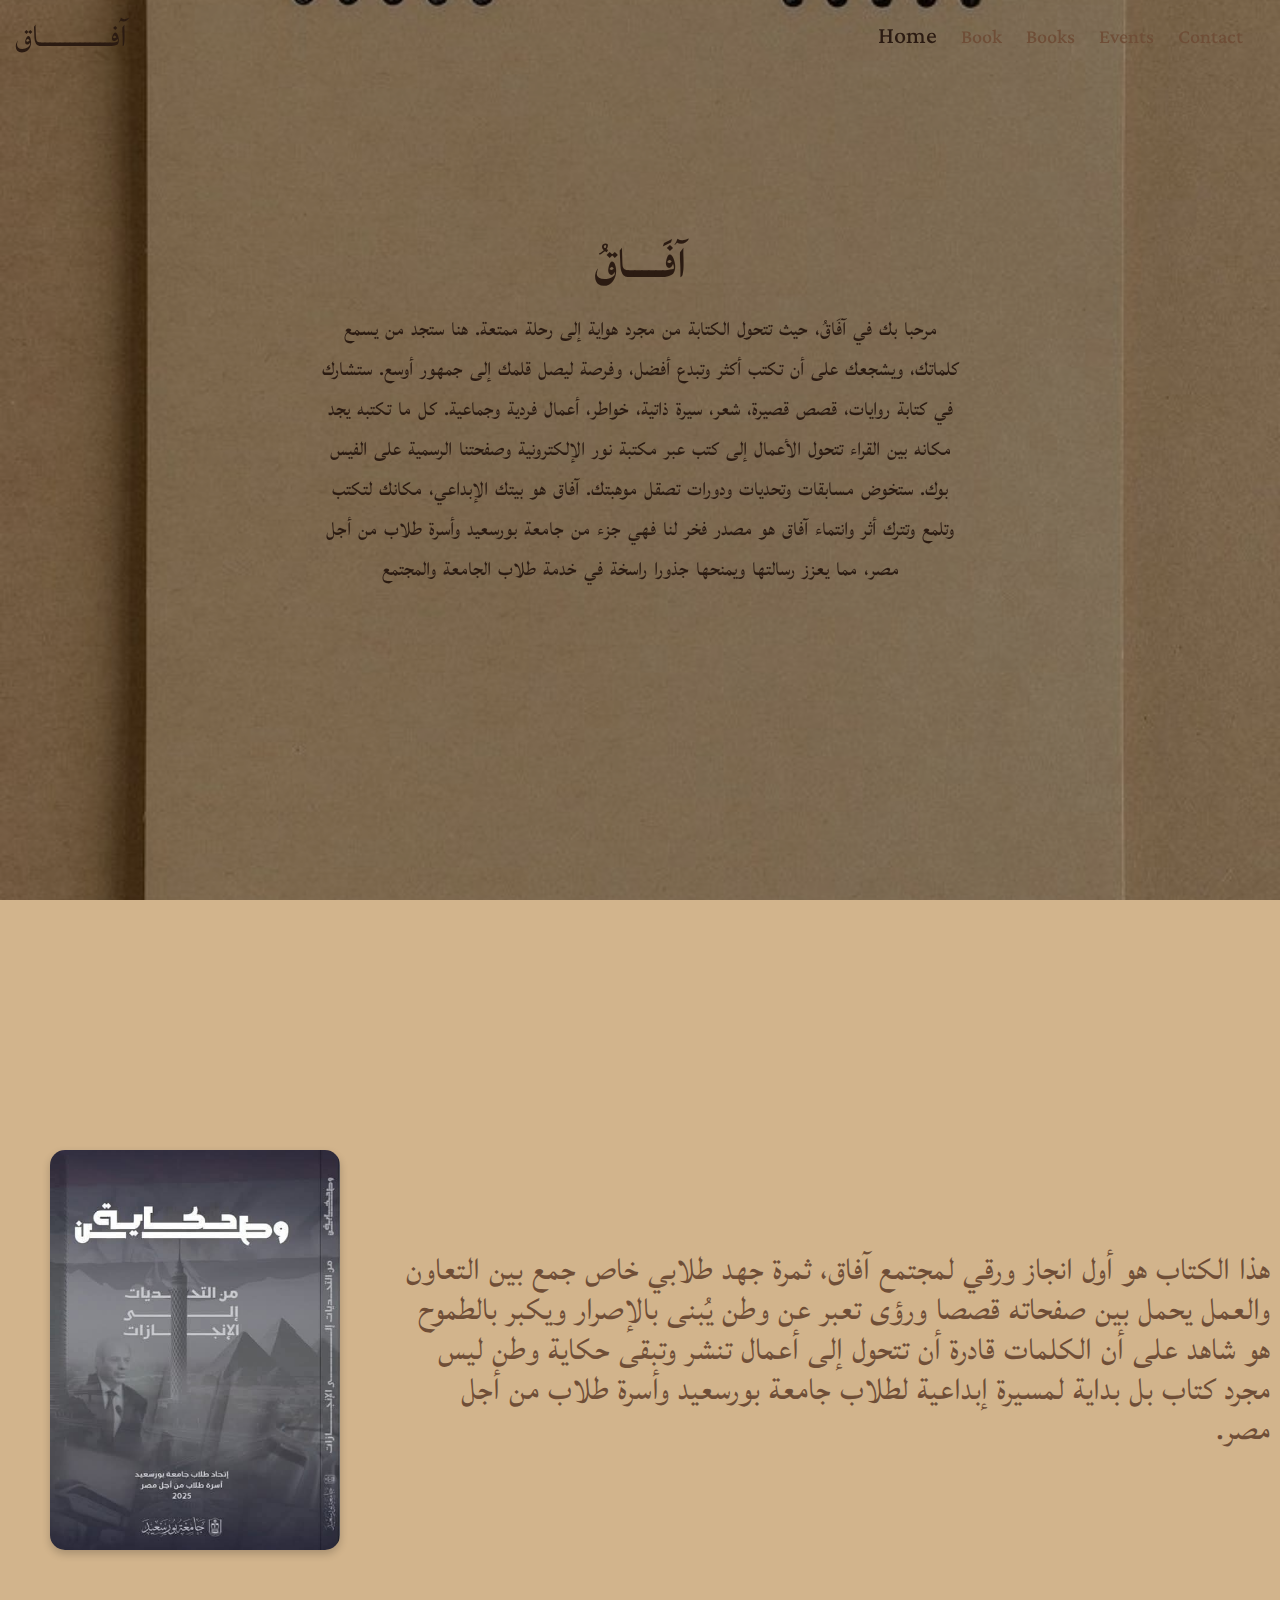
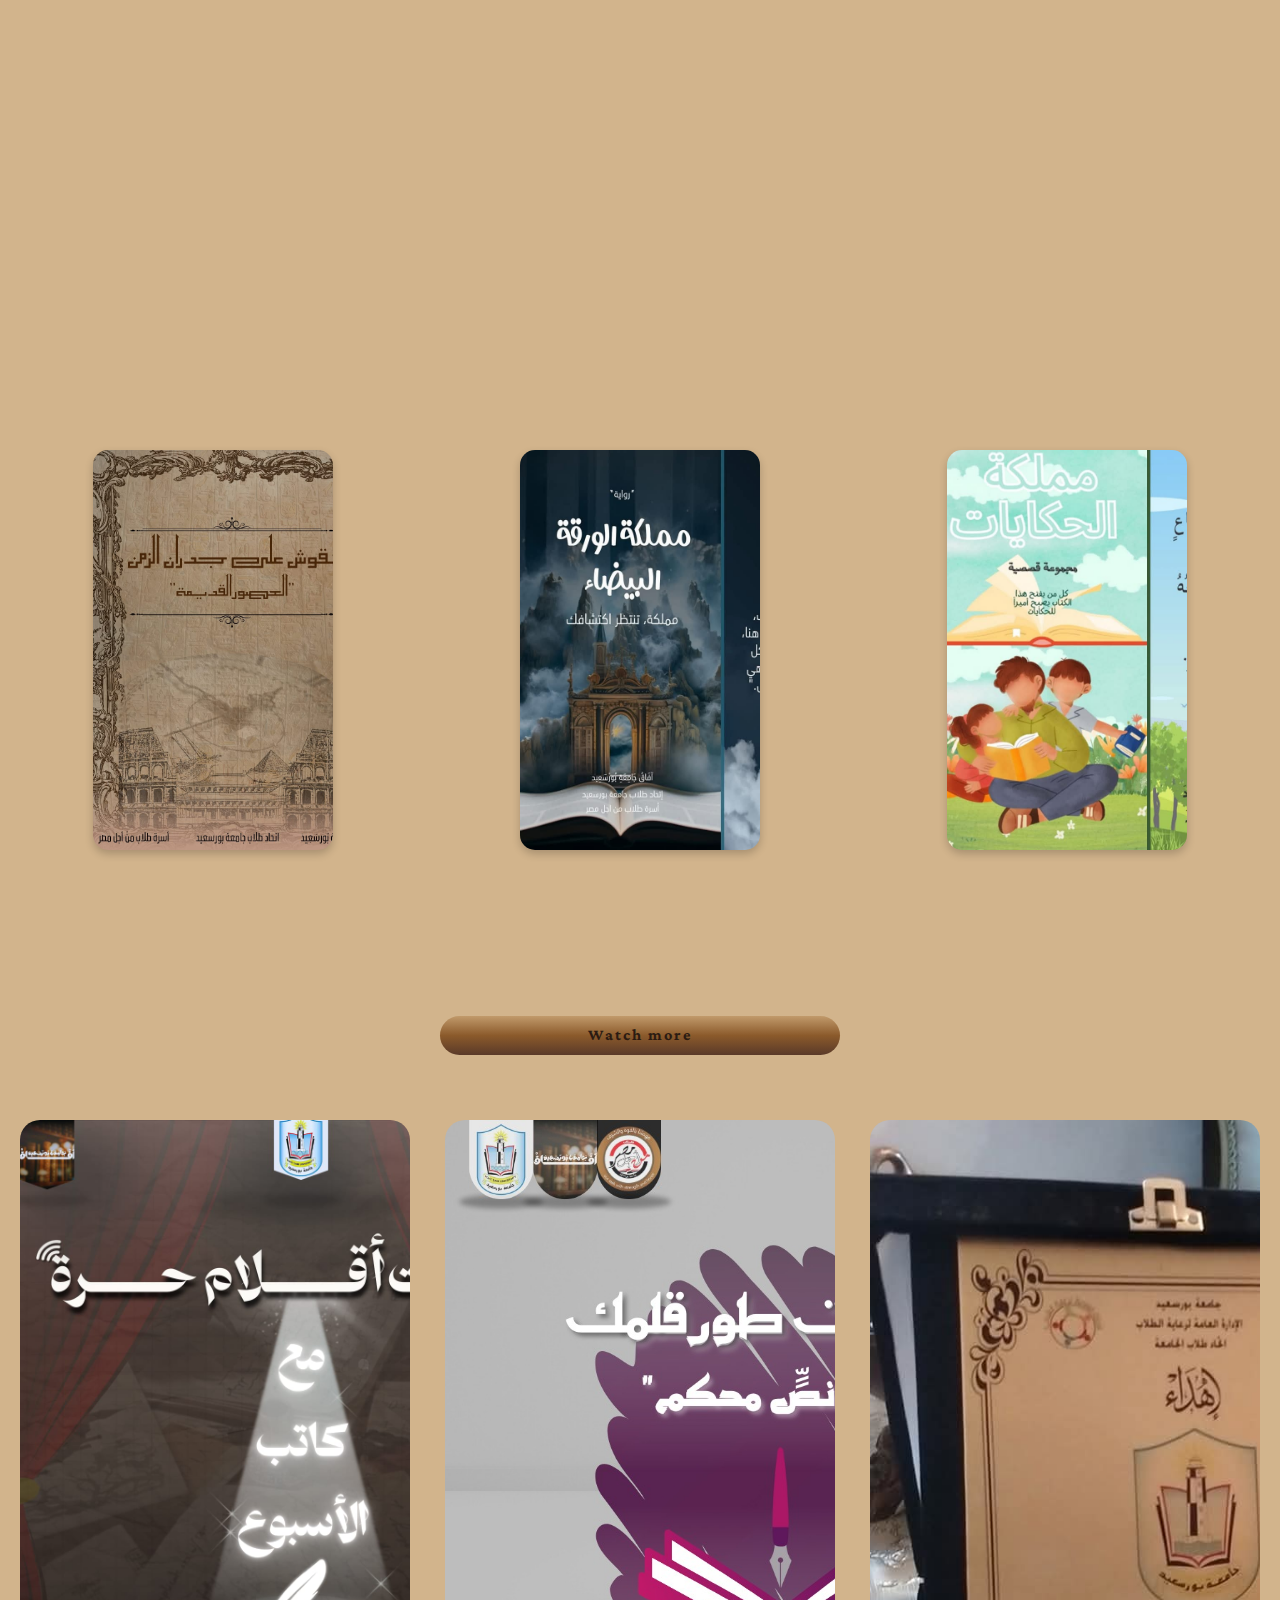
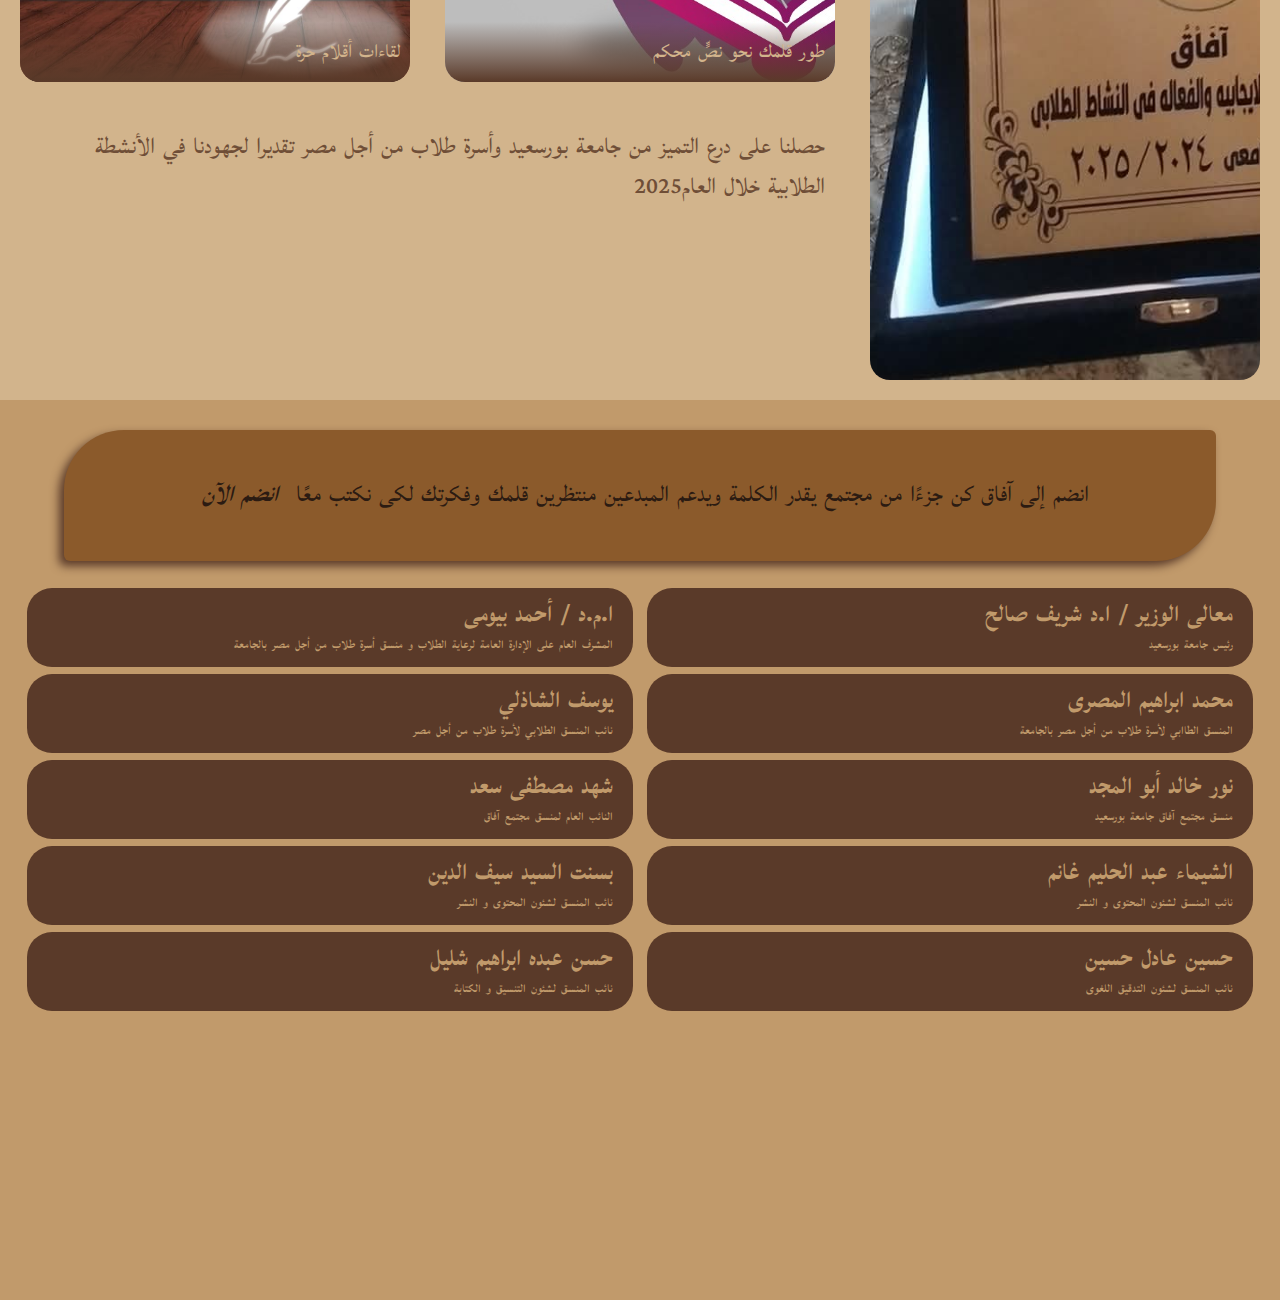
<file: index.html>
<!DOCTYPE html>
<html lang="en">
<head>
    <meta charset="UTF-8">
    <meta name="viewport" content="width=device-width, initial-scale=1.0">
    <title>Afaq website</title>
    <link rel="stylesheet" href="css/master.css">
    <link rel="preconnect" href="https://fonts.gstatic.com" crossorigin>
    <link href="https://fonts.googleapis.com/css2?family=Lateef:wght@200;300;400;500;600;700;800&display=swap" rel="stylesheet">
    <link rel="stylesheet" href="https://cdnjs.cloudflare.com/ajax/libs/font-awesome/6.6.0/css/all.min.css">
    <link rel="preconnect" href="https://fonts.googleapis.com">
    <script src="js/master.js" defer></script>
    </head>
<body>
    <section class="landing-page" id="one">
        <div class="overlay"></div>
        <header>
            <a href="#one" class="logo">آفــــــــــــــاق</a>
            <nav>
                <ul class="links-nav">
                    <li><a href="#one" class="links-nav-li active home">home</a></li>
                    <li><a href="#book" class="links-nav-li">book</a></li>
                    <li><a href="#books" class="links-nav-li">books</a></li>
                    <li><a href="#events" class="links-nav-li">events</a></li>
                    <li><a href="#Contact" class="links-nav-li">Contact</a></li>
                </ul>
            </nav>
            <ul class="links">
                <li><a href="#one" class="links-li active home">home</a></li>
                <li><a href="#book" class="links-li">book</a></li>
                <li><a href="#books" class="links-li">books</a></li>
                <li><a href="#events" class="links-li">events</a></li>
                <li><a href="#Contact" class="links-li">Contact</a></li>
            </ul>
            <button class="list"><i class="fa-solid fa-list"></i></button>
        </header>
        <article class="bio">
            <h1>آفَـــــاقُ</h1>
            <p>مرحبا بك في آفَاقُ، حيث تتحول الكتابة من مجرد هواية إلى رحلة ممتعة. 
                هنا ستجد من يسمع كلماتك، ويشجعك على أن تكتب أكثر وتبدع أفضل، وفرصة ليصل قلمك إلى جمهور أوسع. 
                ستشارك في كتابة روايات، قصص قصيرة، شعر، سيرة ذاتية، خواطر، أعمال فردية وجماعية. 
                كل ما تكتبه يجد مكانه بين القراء تتحول الأعمال إلى كتب عبر مكتبة نور الإلكترونية وصفحتنا الرسمية على الفيس بوك. 
                ستخوض مسابقات وتحديات ودورات تصقل موهبتك. 
                آفاق هو بيتك الإبداعي، مكانك لتكتب وتلمع وتترك أثر
                وانتماء آفاق هو مصدر فخر لنا فهي جزء من جامعة بورسعيد وأسرة طلاب من أجل مصر، مما يعزز رسالتها ويمنحها جذورا راسخة في خدمة طلاب الجامعة والمجتمع
            </p>
        </article>
    </section>
    <section id="book">
        <div class="card">
            <div class="card-inner">
                <div class="card-front">
                </div>
                <div class="card-back">
                    <p>المؤلفون :</p>
                    <ul>
                        <li>مراد علاء الدين حافظ</li>
                        <li>نور خالد أبو المجد</li>
                        <li>شهد مصطفى سعد</li>
                        <li>الشيماء عبدالحليم غانم</li>
                        <li>بسنت سيف الدين</li>
                        <li>مريم أشرف السيد</li>
                        <li>سلمى سعد عرابي</li>
                        <li>حسن عبده شليل</li>
                        <li>حسين عادل حسين</li>
                        <li>محمد هيثم السيد</li>
                    </ul>
                </div>
            </div>
        </div>
        <div class="text">
            <p>
                هذا الكتاب هو أول انجاز ورقي لمجتمع آفاق، ثمرة جهد طلابي خاص جمع بين التعاون والعمل   
                يحمل بين صفحاته قصصا ورؤى تعبر عن وطن يُبنى بالإصرار ويكبر بالطموح هو شاهد على أن الكلمات قادرة أن تتحول إلى أعمال تنشر وتبقى حكاية وطن ليس مجرد كتاب بل بداية لمسيرة إبداعية لطلاب جامعة بورسعيد وأسرة طلاب من أجل مصر. 
            </p>
        </div>
    </section>
    <section id="books">
        <div class="card card-b">
            <div class="card-inner">
                <div class="card-front book-1">
                </div>
                <div class="card-back book-b1">
                    <p>نقوش على جدران الزمن العصور القديمة</p>
                </div>
            </div>
        </div>
        <div class="card">
            <div class="card-inner">
                <div class="card-front book-2">
                </div>
                <div class="card-back book-b2">
                    <p>مملكة الورقة البيضاء رواية مشتركة</p>
                </div>
            </div>
        </div>
        <div class="card">
            <div class="card-inner">
                <div class="card-front book-3">
                </div>
                <div class="card-back book-b3">
                    <p>مملكة الحكايات مجموعة قصصية للأطفال</p>
                </div>
            </div>
        </div>
        <a href="pages/books.html">Watch more</a>
    </section>
    <section id="events">
        <article class="event" style="grid-area: box-1;">
        </article>
        <article class="event" style="grid-area: box-2;">
            <p>حصلنا على درع التميز من جامعة بورسعيد وأسرة طلاب من أجل مصر تقديرا لجهودنا في الأنشطة الطلابية خلال العام2025</p>
        </article>
        <article class="event" style="grid-area: box-3;">
            <div>
                <p>لقاءات أقلام حرة</p>
            </div>
        </article>
        <article class="event" style="grid-area: box-4;">
            <div>
                <p>طور قلمك نحو نصٍّ محكم</p>
            </div>
        </article>
        <!-- <a href="pages/events.html">Watch more</a> -->
    </section>
    <footer id="Contact">
        <article>
            <div>
                <p>
                    انضم إلى آفاق كن جزءًا من مجتمع يقدر الكلمة ويدعم المبدعين منتظرين قلمك وفكرتك لكى نكتب معًا
                <a href="https://forms.gle/ESNZFHaUhTGH245UA">انضم الآن</a>
                </p>
            </div>
        </article>
        <article>
            <div>
                <p>معالى الوزير / ا.د شريف صالح<span>رئيس جامعة بورسعيد</span></p>
                <p>محمد ابراهيم المصرى<span>المنسق الطاابي لأسرة طلاب من أجل مصر بالجامعة</span></p>
                <p>نور خالد أبو المجد<span>منسق مجتمع آفاق جامعة بورسعيد</span></p>
                <p>الشيماء عبد الحليم غانم<span>نائب المنسق لشئون المحتوى و النشر</span></p>
                <p>حسين عادل حسين<span>نائب المنسق لشئون التدقيق اللغوى</span></p>
            </div>
            <div>
                <p>ا.م.د / أحمد بيومى<span>المشرف العام على الإدارة العامة لرعاية الطلاب و منسق أسرة طلاب من أجل مصر بالجامعة</span></p>
                <p>يوسف الشاذلي<span>نائب المنسق الطلابي لأسرة طلاب من أجل مصر</span></p>
                <p>شهد مصطفى سعد<span>النائب العام لمنسق مجتمع آفاق</span></p>
                <p>بسنت السيد سيف الدين<span>نائب المنسق لشئون المحتوى و النشر</span></p>
                <p>حسن عبده ابراهيم شليل<span>نائب المنسق لشئون التنسيق و الكتابة</span></p>
            </div>
        </article>
    </footer>
</body>
</html>
</file>
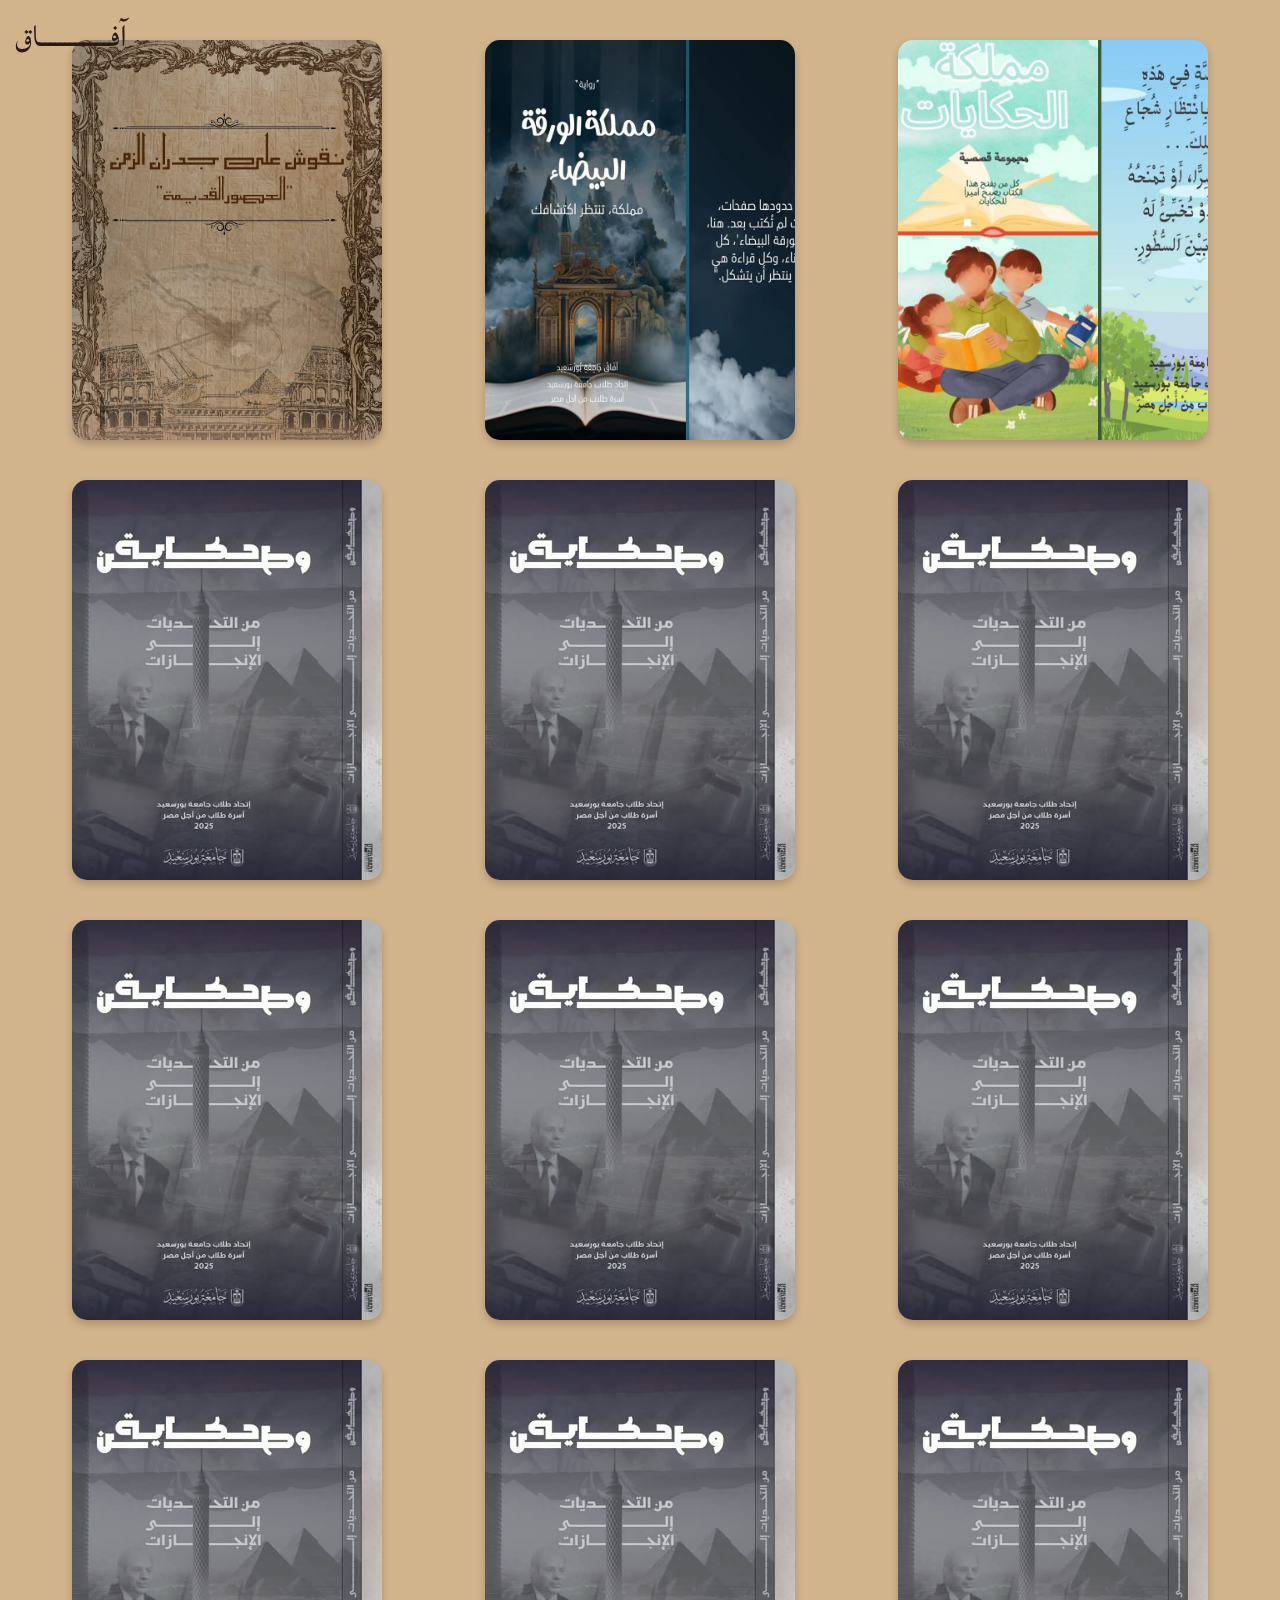
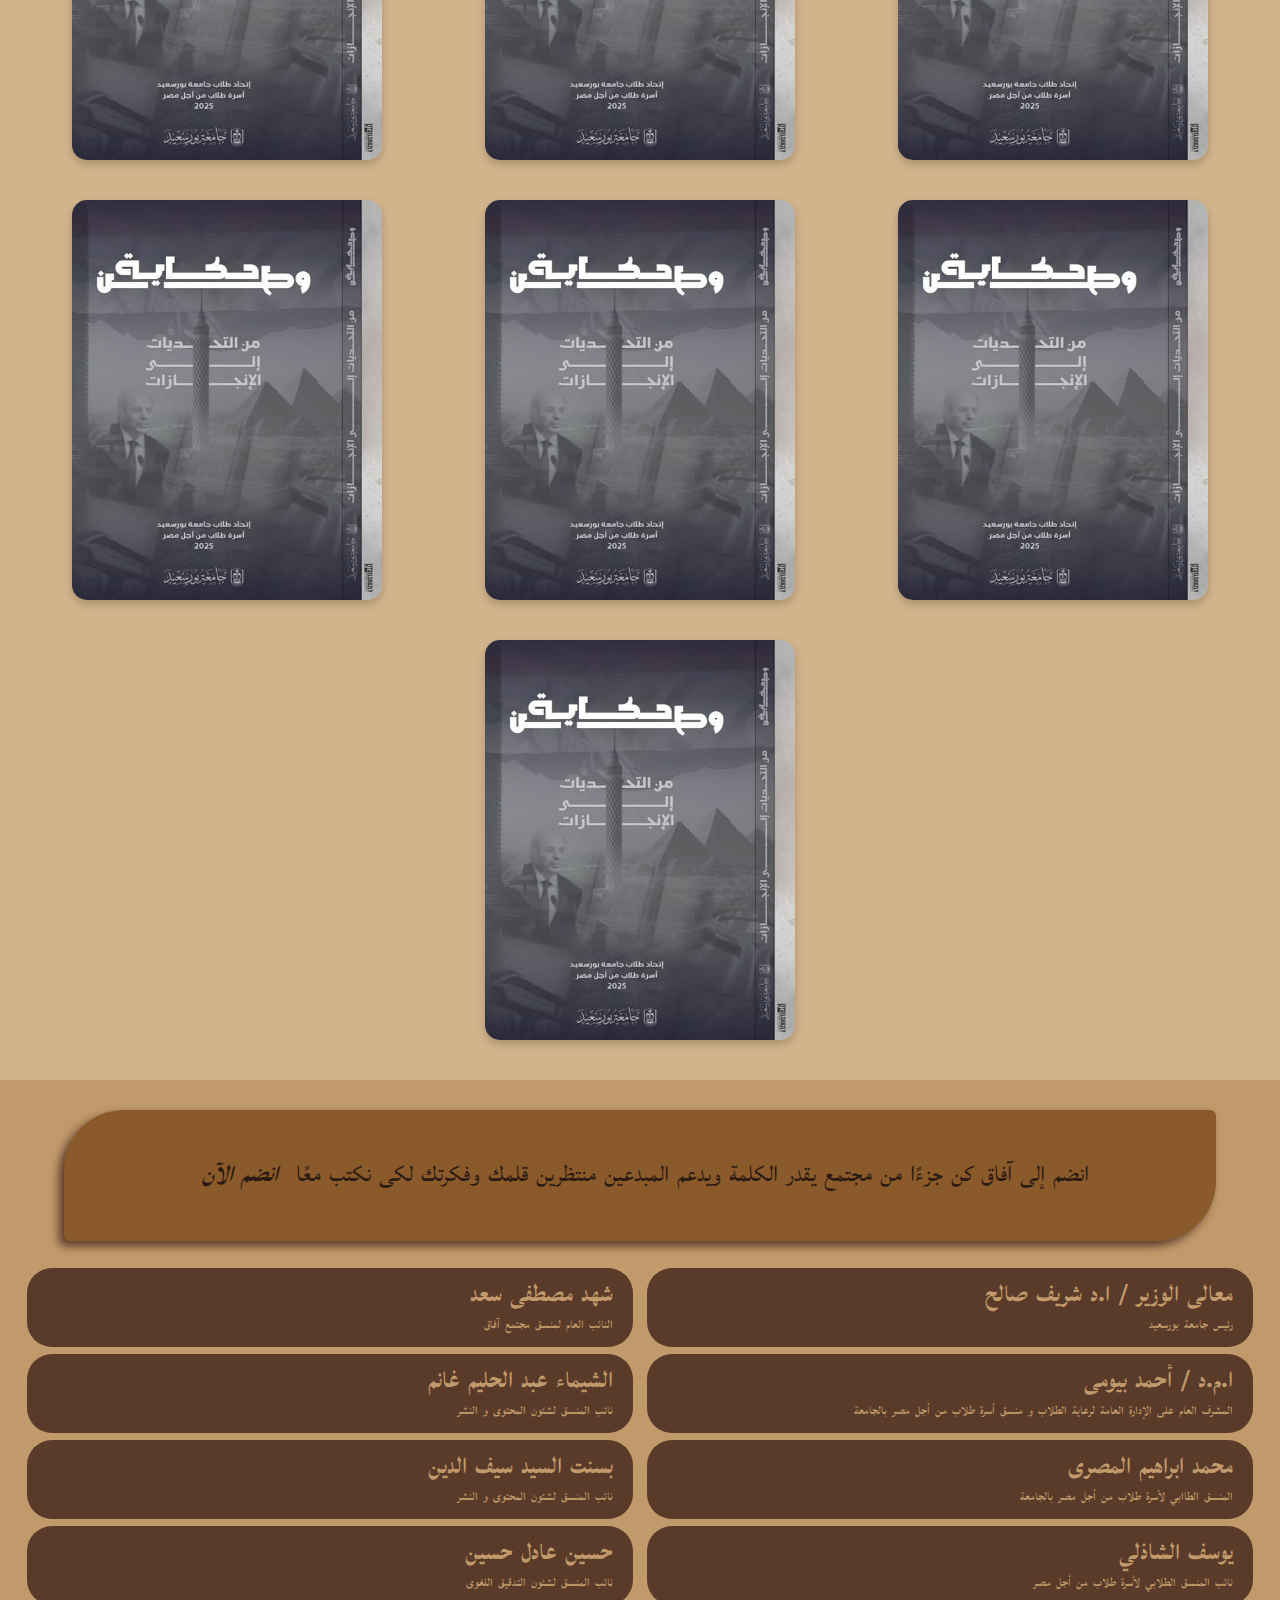
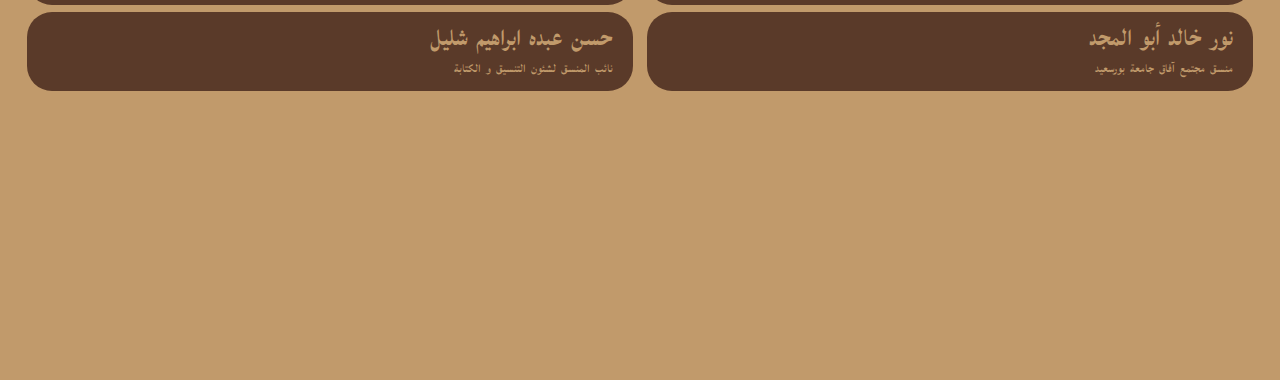
<file: pages/books.html>
<!DOCTYPE html>
<html lang="en">
  <head>
    <meta charset="UTF-8" />
    <meta name="viewport" content="width=device-width, initial-scale=1.0" />
    <title>books</title>
    <link rel="stylesheet" href="../css/master.css">
    <link rel="stylesheet" href="https://cdnjs.cloudflare.com/ajax/libs/font-awesome/6.6.0/css/all.min.css">
    <link rel="preconnect" href="https://fonts.googleapis.com" />
    <link rel="preconnect" href="https://fonts.gstatic.com" crossorigin />
    <link
      href="https://fonts.googleapis.com/css2?family=Lateef:wght@200;300;400;500;600;700;800&display=swap"
      rel="stylesheet"
    />
    <style>
      .landing-page{
        background-image: none;
        height: 0;
      }
      #books{
        /* min-height: 100vh;*/
        padding: 20px;
        height: fit-content;
        display: flex;
        justify-content: space-around;
        flex-wrap: wrap
      }
      #books .card{
        margin: 20px;
        width: 25%;
      }
    </style>
  </head>
  <body>
    <section class="landing-page" id="one">
      <header>
        <a href="../index.html" class="logo">آفــــــــــــــاق</a>
        <!-- <nav>
            <ul class="links-nav">
                <li><a href="#one" class="links-nav-li active home">home</a></li>
                <li><a href="#book" class="links-nav-li">book</a></li>
                <li><a href="#books" class="links-nav-li">books</a></li>
                <li><a href="#events" class="links-nav-li">events</a></li>
                <li><a href="#Contact" class="links-nav-li">Contact</a></li>
            </ul>
        </nav>
        <ul class="links">
            <li><a href="#one" class="links-li active home">home</a></li>
            <li><a href="#book" class="links-li">book</a></li>
            <li><a href="#books" class="links-li">books</a></li>
            <li><a href="#events" class="links-li">events</a></li>
            <li><a href="#Contact" class="links-li">Contact</a></li>
        </ul>
        <button class="list"><i class="fa-solid fa-list"></i></button> -->
      </header>
    </section>
    <section id="books">
        <div class="card card-b">
            <div class="card-inner">
                <div class="card-front book-1">
                </div>
                <div class="card-back book-b1">
                    <p>نقوش على جدران الزمن العصور القديمة</p>
                    <p>تأليف مجموعة من طلاب جامعة بورسعيد</p>
                    <div>
                        <a href="https://www.noor-book.com/كتاب-نقوش-على-جدران-الزمن-العصور-القديمة-pdf" target="_blank">تصفح الكتاب</a>
                    </div>
                </div>
            </div>
        </div>
        <div class="card">
            <div class="card-inner">
                <div class="card-front book-2">
                </div>
                <div class="card-back book-b2">
                    <p>مملكة الورقة البيضاء</p>
                    <p>تأليف مجموعة من طلاب جامعة بورسعيد</p>
                    <div>
                        <a href="https://noor-book.com/2lhaowv" target="_blank">تصفح الكتاب</a>
                    </div>
                </div>
            </div>
        </div>
        <div class="card">
            <div class="card-inner">
                <div class="card-front book-3">
                </div>
                <div class="card-back book-b3">
                    <p>مملكة الحكايات</p>
                    <p>تأليف مجموعة من طلاب جامعة بورسعيد</p>
                    <div>
                        <a href="https://noor-book.com/gp8zfbr" target="_blank">تصفح الكتاب</a>
                    </div>
                </div>
            </div>
        </div>
        <div class="card">
            <div class="card-inner">
                <div class="card-front book-4">
                </div>
                <div class="card-back book-b3">
                    <p>بوابة الأسرار</p>
                    <p>تأليف: الشيماء عبد الحليم غانم</p>
                    <div>
                        <a href="https://noor-book.com/unm0zib" target="_blank">تصفح الكتاب</a>
                    </div>
                </div>
            </div>
        </div>
        <div class="card">
            <div class="card-inner">
                <div class="card-front book-5">
                </div>
                <div class="card-back book-b3">
                    <p>سحابة الاحلام القصصية</p>
                    <p>تأليف مجموعة من طلاب جامعة بورسعيد</p>
                    <div>
                        <a href="https://noor-book.com/rpoq9fa" target="_blank">تصفح الكتاب</a>
                    </div>
                </div>
            </div>
        </div>
        <div class="card">
            <div class="card-inner">
                <div class="card-front book-6">
                </div>
                <div class="card-back book-b3">
                    <p>عباقرة في السطور</p>
                    <p>تأليف مجموعة من طلاب جامعة بورسعيد</p>
                    <div>
                        <a href="https://noor-book.com/6bvpext" target="_blank">تصفح الكتاب</a>
                    </div>
                </div>
            </div>
        </div>
        <div class="card">
            <div class="card-inner">
                <div class="card-front book-7">
                </div>
                <div class="card-back book-b3">
                    <p>احلام تكتب بضوء القمر</p>
                    <p>تأليف مجموعة من طلاب جامعة بورسعيد</p>
                    <div>
                        <a href="https://noor-book.com/teinfg4" target="_blank">تصفح الكتاب</a>
                    </div>
                </div>
            </div>
        </div>
        <div class="card">
            <div class="card-inner">
                <div class="card-front book-8">
                </div>
                <div class="card-back book-b3">
                    <p>كنز الجزيرة المخفية والاصدقاء الشجعان</p>
                    <p>تأليف: نيره نزيه & احمد كريم</p>
                    <div>
                        <a href="https://noor-book.com/0vklfti" target="_blank">تصفح الكتاب</a>
                    </div>
                </div>
            </div>
        </div>
        <div class="card">
            <div class="card-inner">
                <div class="card-front book-9">
                </div>
                <div class="card-back book-b3">
                    <p>عندما أكون أنا</p>
                    <p>تأليف الاء إسماعيل سليمان إسماعيل</p>
                    <div>
                        <a href="https://noor-book.com/oyn1tuf" target="_blank">تصفح الكتاب</a>
                    </div>
                </div>
            </div>
        </div>
        <div class="card">
            <div class="card-inner">
                <div class="card-front book-10">
                </div>
                <div class="card-back book-b3">
                    <p>عندما يتحدث الحلم</p>
                    <p>تأليف سلمي عرابي</p>
                    <div>
                        <a href="https://noor-book.com/ct1lfjk" target="_blank">تصفح الكتاب</a>
                    </div>
                </div>
            </div>
        </div>
        <div class="card">
            <div class="card-inner">
                <div class="card-front book-11">
                </div>
                <div class="card-back book-b3">
                    <p>مالم يَقُلهُ المجهول</p>
                    <p>تأليف: عبد الرحمن يسري</p>
                    <div>
                        <a href="https://www.noor-book.com/كتاب-مالم-يقله-المجهول-pdf" target="_blank">تصفح الكتاب</a>
                    </div>
                </div>
            </div>
        </div>
        <div class="card">
            <div class="card-inner">
                <div class="card-front book-12">
                </div>
                <div class="card-back book-b3">
                    <p>حق وتين</p>
                    <p>تأليف: الشيماء عبد الحليم غانم</p>
                    <div>
                        <a href="https://www.noor-book.com/كتاب-حق-وتين-pdf" target="_blank">تصفح الكتاب</a>
                    </div>
                </div>
            </div>
        </div>
        <div class="card">
            <div class="card-inner">
                <div class="card-front book-13">
                </div>
                <div class="card-back book-b3">
                    <p>مجلة افاق</p>
                    <p>تنسيق <br>نور خالد ابو المجد<br>سارة علاء<br>يوسف الشاذلي</p>
                    <div>
                        <a href="https://www.noor-book.com/كتاب-مجلة-آفاق-لشهر-أغسطس-2025-pdf" target="_blank">تصفح الكتاب</a>
                    </div>
                </div>
            </div>
        </div>
        <div class="card">
            <div class="card-inner">
                <div class="card-front book-14">
                </div>
                <div class="card-back book-b3">
                    <p>القصة في خمسة كلمات</p>
                    <p>تأليف مجموعة من طلاب جامعة بورسعيد</p>
                    <div>
                        <a href="https://www.noor-book.com/كتاب-القصة-في-خمسة-كلمات-pdf" target="_blank">تصفح الكتاب</a>
                    </div>
                </div>
            </div>
        </div>
        <div class="card">
            <div class="card-inner">
                <div class="card-front book-15">
                </div>
                <div class="card-back book-b3">
                    <p>ما بعد الاختيار</p>
                    <p>تأليف: مريم أشرف & نسمة الادهم</p>
                    <div>
                        <a href="https://www.noor-book.com/كتاب-ما-بعد-الاختيار-pdf" target="_blank">تصفح الكتاب</a>
                    </div>
                </div>
            </div>
        </div>
        <div class="card">
            <div class="card-inner">
                <div class="card-front book-16">
                </div>
                <div class="card-back book-b3">
                    <p>بين عالمين</p>
                    <p>تأليف: نيره نزيه</p>
                    <div>
                        <a href="https://noor-book.com/iqeubk1" target="_blank">تصفح الكتاب</a>
                    </div>
                </div>
            </div>
        </div>
    </section>
    <footer id="Contact">
        <article>
            <div>
                <p>
                    انضم إلى آفاق كن جزءًا من مجتمع يقدر الكلمة ويدعم المبدعين منتظرين قلمك وفكرتك لكى نكتب معًا
                <a href="https://forms.gle/ESNZFHaUhTGH245UA">انضم الآن</a>
                </p>
            </div>
        </article>
        <article>
            <div>
                <p>معالى الوزير / ا.د شريف صالح<span>رئيس جامعة بورسعيد</span></p>
                <p>ا.م.د / أحمد بيومى<span>المشرف العام على الإدارة العامة لرعاية الطلاب و منسق أسرة طلاب من أجل مصر بالجامعة</span></p>
                <p>محمد ابراهيم المصرى<span>المنسق الطاابي لأسرة طلاب من أجل مصر بالجامعة</span></p>
                <p>يوسف الشاذلي<span>نائب المنسق الطلابي لأسرة طلاب من أجل مصر</span></p>
                <p>نور خالد أبو المجد<span>منسق مجتمع آفاق جامعة بورسعيد</span></p>
            </div>
            <div>
                <p>شهد مصطفى سعد<span>النائب العام لمنسق مجتمع آفاق</span></p>
                <p>الشيماء عبد الحليم غانم<span>نائب المنسق لشئون المحتوى و النشر</span></p>
                <p>بسنت السيد سيف الدين<span>نائب المنسق لشئون المحتوى و النشر</span></p>
                <p>حسين عادل حسين<span>نائب المنسق لشئون التدقيق اللغوى</span></p>
                <p>حسن عبده ابراهيم شليل<span>نائب المنسق لشئون التنسيق و الكتابة</span></p>
            </div>
        </article>
    </footer>
  </body>
</html>
</file>
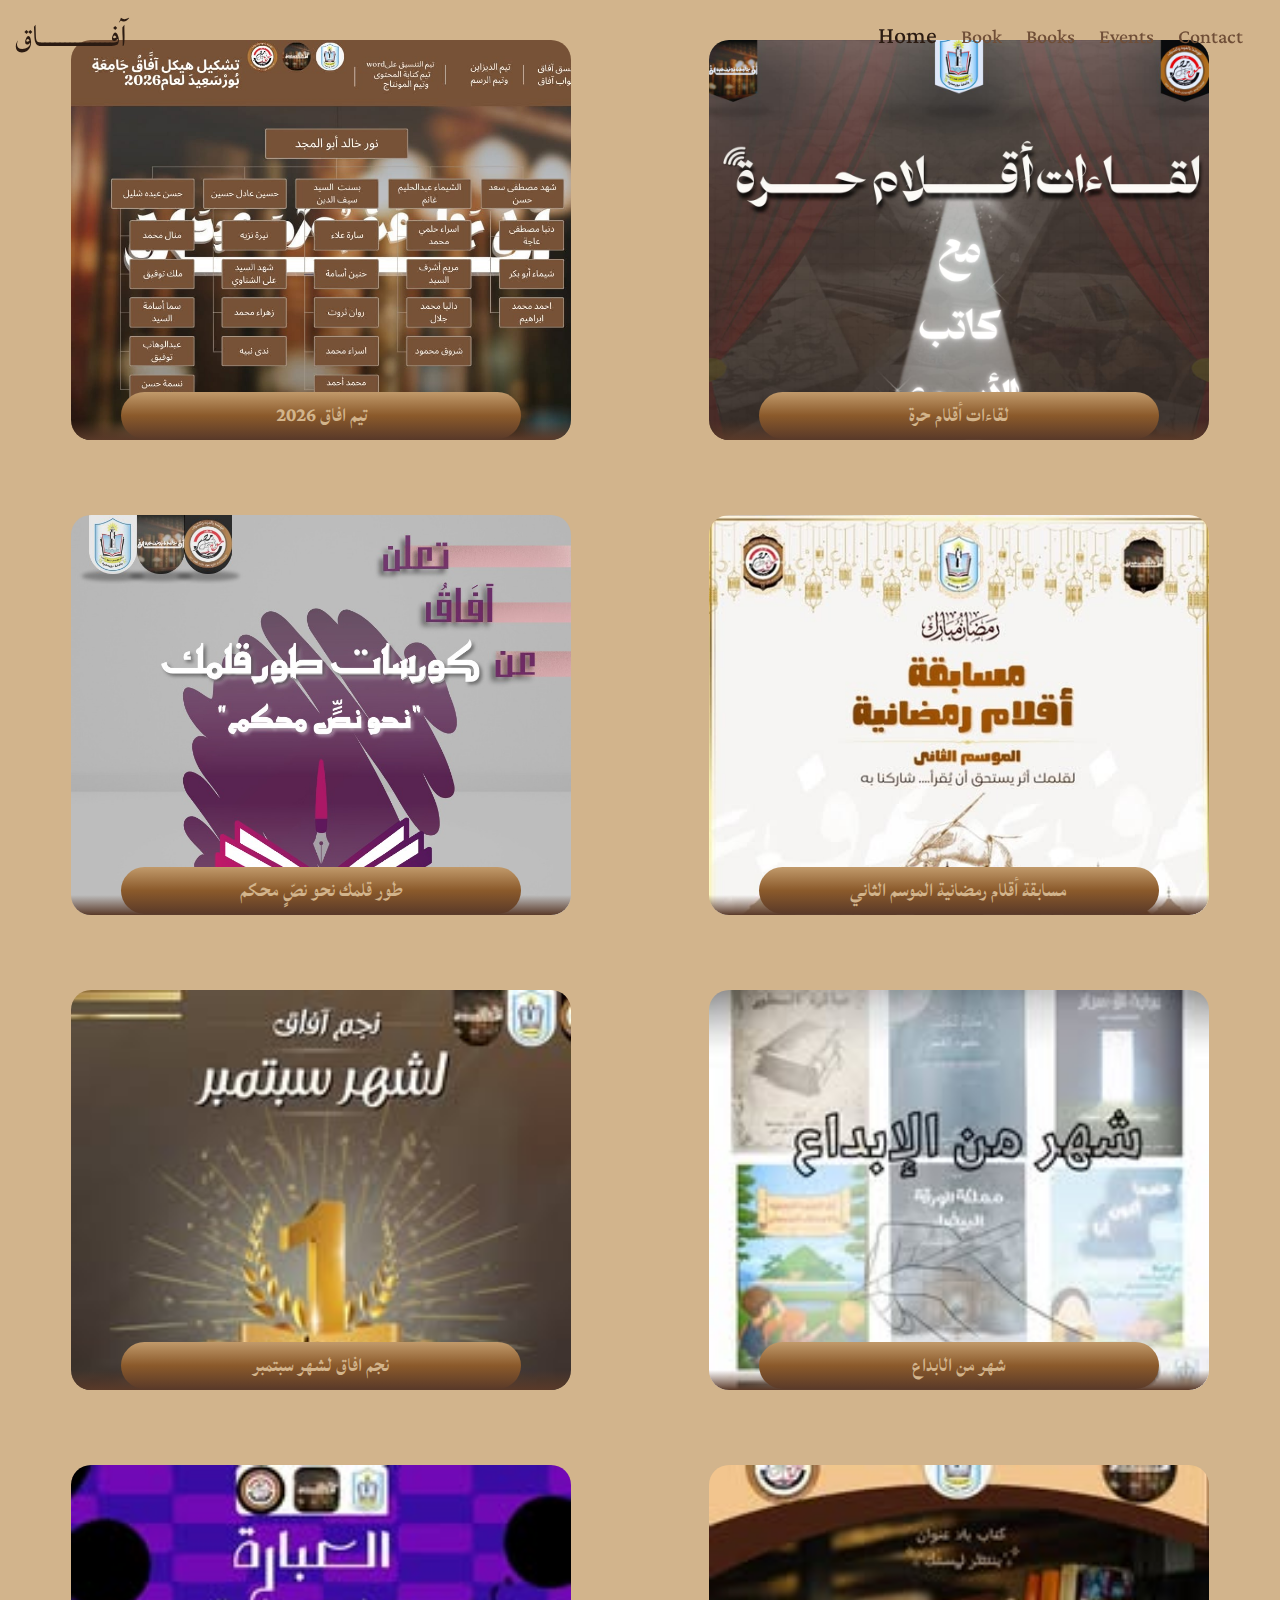
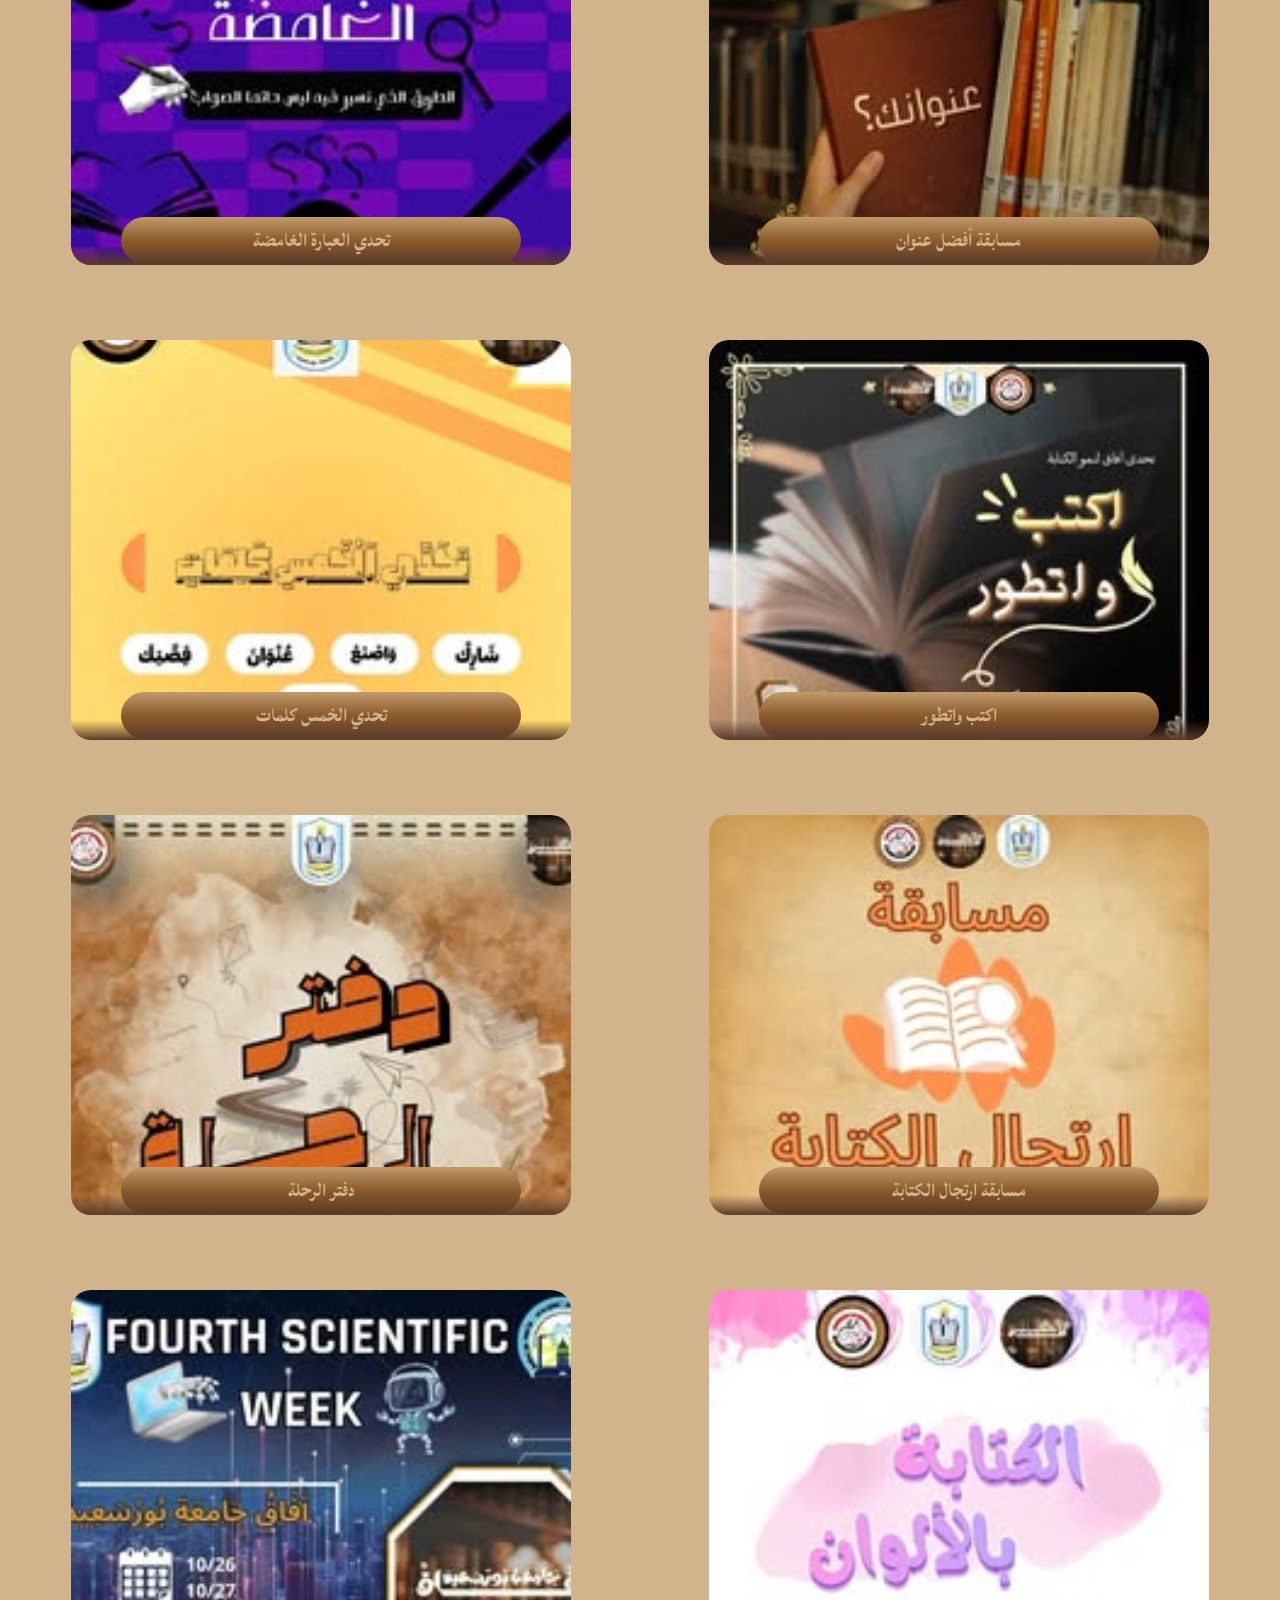
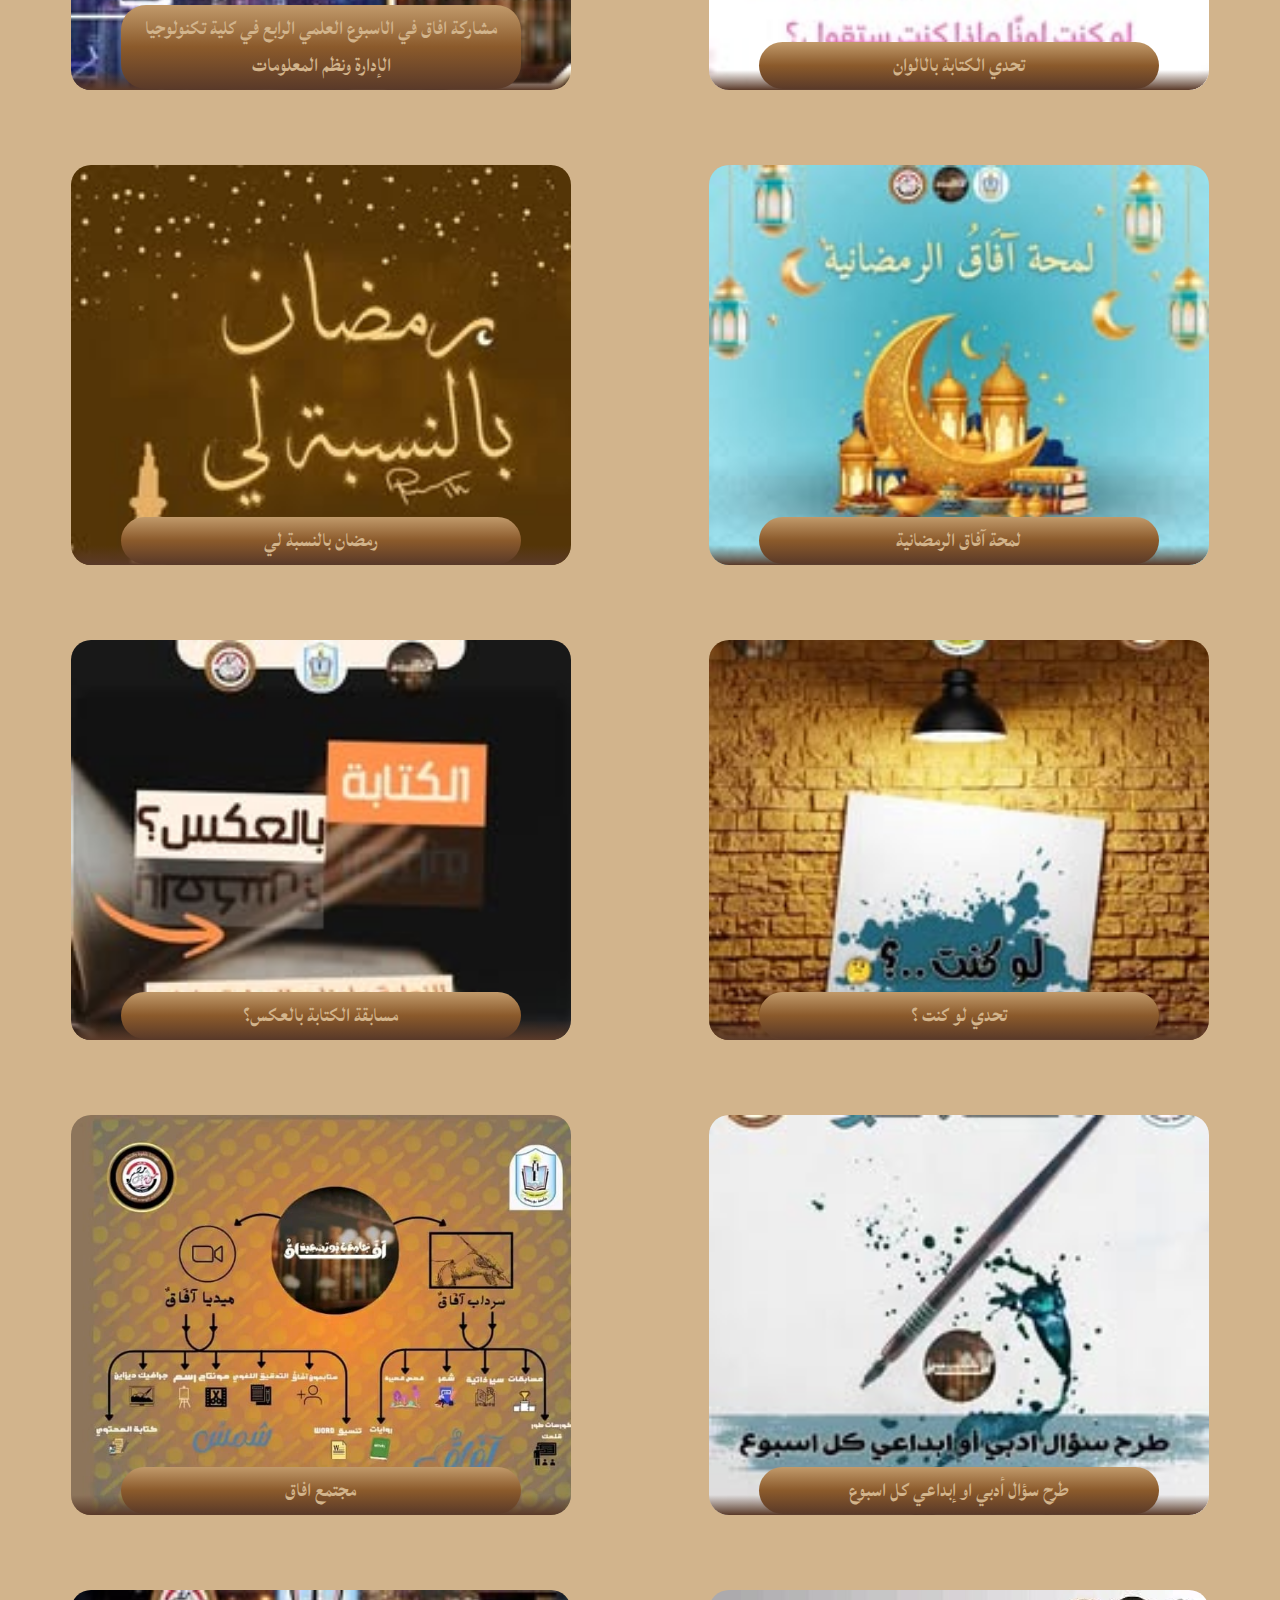
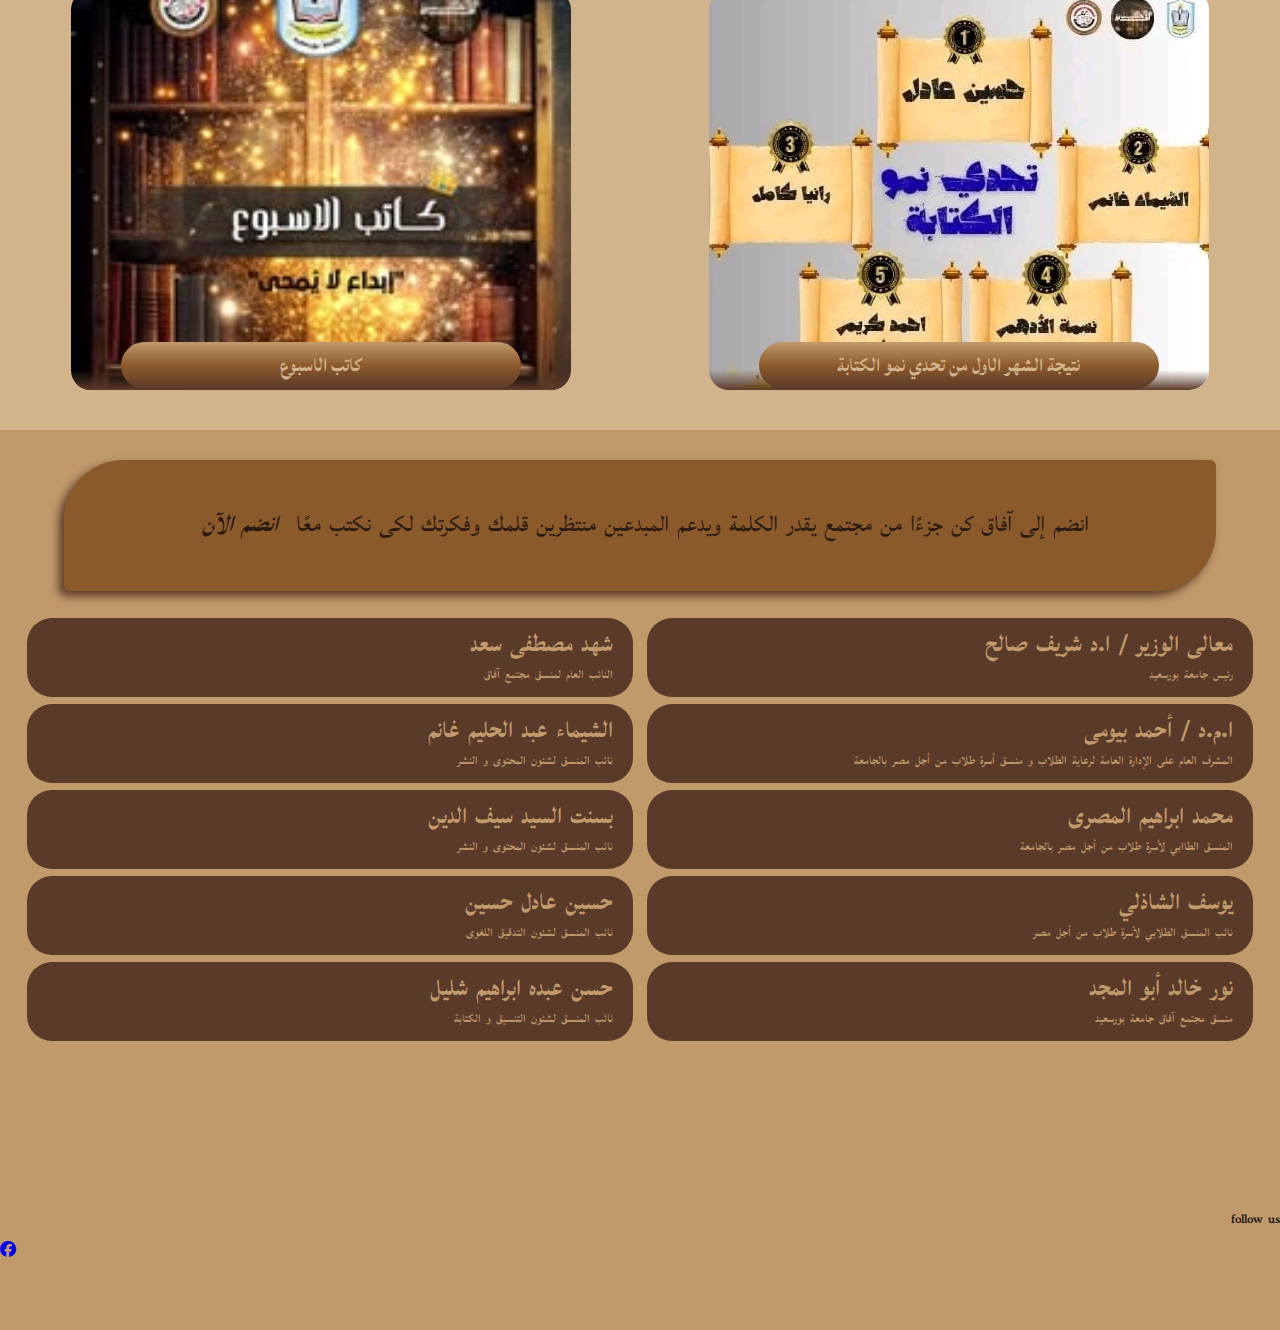
<file: pages/events.html>
<!DOCTYPE html>
<html lang="en">
  <head>
    <meta charset="UTF-8" />
    <meta name="viewport" content="width=device-width, initial-scale=1.0" />
    <title>events</title>
    <link rel="stylesheet" href="../css/master.css">
    <link rel="stylesheet" href="https://cdnjs.cloudflare.com/ajax/libs/font-awesome/6.6.0/css/all.min.css">
    <link rel="preconnect" href="https://fonts.googleapis.com" />
    <link rel="preconnect" href="https://fonts.gstatic.com" crossorigin />
    <link
      href="https://fonts.googleapis.com/css2?family=Lateef:wght@200;300;400;500;600;700;800&display=swap"
      rel="stylesheet"
    />
    <script src="../js/master.js" defer></script>
    <style>
       .landing-page{background-image: none; height: 0}
        #events{
            height: fit-content;
            padding: 20px;
            display: flex;
            justify-content: space-around;
            flex-wrap: wrap;
            position: relative
        }
        #events article{
            min-width: 500px;
            height: 400px;
            padding: 10px;
            margin: 20px;
            border-radius: 20px;
            position: relative;
            overflow: hidden;
            background-size: cover
        }
        #events article div{
            position: absolute;
            bottom: 0;
            right: 0;
            width: 100%;
            padding: 10px;
            background: linear-gradient(to top, var(--primary-color), rgba(0,0,0,0));
            border-radius: 0 0 20px;
            direction: rtl
        }
        #events article div a{
            font-size: 25px;
            text-decoration: none;
            color: var(--background);
        }
        /* events images */
        #events article:nth-child(1){background-image: url(../images/Events/event23.jpeg)}
        #events article:nth-child(2){background-image: url(../images/Events/event2.jpg)}
        #events article:nth-child(3){background-image: url(../images/Events/event3.jpg)}
        #events article:nth-child(4){background-image: url(../images/Events/event4.jpeg)}
        #events article:nth-child(5){background-image: url(../images/Events/event5.jpeg)}
        #events article:nth-child(6){background-image: url(../images/Events/event6.jpeg)}
        #events article:nth-child(7){background-image: url(../images/Events/event7.jpeg)}
        #events article:nth-child(8){background-image: url(../images/Events/event8.jpeg)}
        #events article:nth-child(9){background-image: url(../images/Events/event9.jpeg)}
        #events article:nth-child(10){background-image: url(../images/Events/event10.jpeg)}
        #events article:nth-child(11){background-image: url(../images/Events/event11.jpeg)}
        #events article:nth-child(12){background-image: url(../images/Events/event12.jpeg)}
        #events article:nth-child(13){background-image: url(../images/Events/event13.jpeg)}
        #events article:nth-child(14){background-image: url(../images/Events/event14.jpeg)}
        #events article:nth-child(15){background-image: url(../images/Events/event15.jpeg)}
        #events article:nth-child(16){background-image: url(../images/Events/event16.jpeg)}
        #events article:nth-child(17){background-image: url(../images/Events/event17.jpeg)}
        #events article:nth-child(18){background-image: url(../images/Events/event18.jpeg)}
        #events article:nth-child(19){background-image: url(../images/Events/event19.jpeg)}
        #events article:nth-child(20){background-image: url(../images/Events/event20.jpeg)}
        #events article:nth-child(21){background-image: url(../images/Events/event21.jpeg)}
        #events article:nth-child(22){background-image: url(../images/Events/event22.jpeg)}
        /*Start media query for small screen*/ 
        @media (max-width : 1024px){#events article{min-width: 300px}}
        /*End media query for small screen*/ 
    </style>
<body>
    <section class="landing-page" id="home">
      <header>
        <a href="../index.html" class="logo">آفــــــــــــــاق</a>
        <nav>
            <ul class="links-nav">
                <li><a href="../index.html#home" class="links-nav-li active home">home</a></li>
                <li><a href="../index.html#book" class="links-nav-li">book</a></li>
                <li><a href="../index.html#books" class="links-nav-li">books</a></li>
                <li><a href="../index.html#events" class="links-nav-li">events</a></li>
                <li><a href="../index.html#Contact" class="links-nav-li">Contact</a></li>
            </ul>
        </nav>
        <ul class="links">
            <li><a href="../index.html#home" class="links-li active home">home</a></li>
            <li><a href="../index.html#book" class="links-li">book</a></li>
            <li><a href="../index.html#books" class="links-li">books</a></li>
            <li><a href="../index.html#events" class="links-li">events</a></li>
            <li><a href="../index.html#Contact" class="links-li">Contact</a></li>
        </ul>
        <button class="list"><i class="fa-solid fa-list"></i></button>
      </header>
    </section>
    <section id="events">
      <article>
        <div>
            <a href="https://www.facebook.com/61574988917109/posts/pfbid0nXs4aFNA5HbBxK2B4wcbwbzhDX16FRv6BQpiTCSL1Fo6qAAhhNohVnKgK7UGwi8Vl/" target="_blank">تيم افاق 2026</a>
        </div>
      </article>
      <article>
        <div>
          <a href="https://www.facebook.com/share/p/1TREh6t9p7/" target="_blank">لقاءات أقلام حرة</a>
        </div>
      </article>
      <article>
        <div>
          <a href="https://www.facebook.com/share/p/1ArdkRThS6/" target="_blank">طور قلمك نحو نصٍّ محكم</a>
        </div>
      </article>
      <article>
        <div>
          <a href="https://www.facebook.com/61574988917109/posts/122203589144832963/?app=fbl" target="_blank">مسابقة أقلام رمضانية الموسم الثاني</a>
        </div>
      </article>
      <article>
        <div>
          <a href="https://www.facebook.com/61574988917109/posts/122154697124832963/?app=fbl" target="_blank">نجم افاق لشهر سبتمبر</a>
        </div>
      </article>
      <article>
        <div>
          <a href="https://www.facebook.com/61574988917109/posts/122122501586832963/?app=fbl" target="_blank">شهر من الابداع</a>
        </div>
      </article>
      <article>
        <div>
          <a href="https://www.facebook.com/61574988917109/posts/122192467190832963/?app=fbl" target="_blank">تحدي العبارة الغامضة</a>
        </div>
      </article>
      <article>
        <div>
            <a href="https://www.facebook.com/61574988917109/posts/122146613186832963/?app=fbl" target="_blank">مسابقة أفضل عنوان</a>
        </div>
      </article>
      <article>
        <div>
            <a href="https://www.facebook.com/61574988917109/posts/122150245976832963/?app=fbl" target="_blank">تحدي الخمس كلمات</a>
        </div>
      </article>
      <article>
        <div>
          <a href="https://www.facebook.com/61574988917109/posts/122150126684832963/?app=fbl" target="_blank">اكتب واتطور</a>
        </div>
      </article>
      <article>
        <div>
          <a href="https://www.facebook.com/61574988917109/posts/122151579410832963/?app=fbl" target="_blank">دفتر الرحلة</a>
        </div>
      </article>
      <article>
        <div>
          <a href="https://www.facebook.com/61574988917109/posts/122158760780832963/?app=fbl" target="_blank">مسابقة ارتجال الكتابة</a>
        </div>
      </article>
      <article>
        <div>
          <a href="https://www.facebook.com/61574988917109/posts/122162895428832963/?app=fbl" target="_blank">مشاركة افاق في الاسبوع العلمي الرابع في كلية تكنولوجيا الإدارة ونظم المعلومات</a>
        </div>
      </article>
      <article>
        <div>
          <a href="https://www.facebook.com/61574988917109/posts/122192642276832963/?app=fbl" target="_blank">تحدي الكتابة بالالوان</a>
        </div>
      </article>
      <article>
        <div>
          <a href="https://www.facebook.com/61574988917109/posts/122197314656832963/?app=fbl" target="_blank">رمضان بالنسبة لي</a>
        </div>
      </article>
      <article>
        <div>
          <a href="https://www.facebook.com/61574988917109/posts/122203593200832963/?app=fbl" target="_blank">لمحة آفاق الرمضانية</a>
        </div>
      </article>
      <article>
        <div>
          <a href="https://www.facebook.com/61574988917109/posts/122199897632832963/?app=fbl" target="_blank">مسابقة الكتابة بالعكس؟</a>
        </div>
      </article>
      <article>
        <div>
          <a href="https://www.facebook.com/61574988917109/posts/122150592020832963/?app=fbl" target="_blank">تحدي لو كنت ؟</a>
        </div>
      </article>
      <article>
        <div>
          <a href="https://www.facebook.com/61574988917109/posts/122146596698832963/?app=fbl" target="_blank">مجتمع افاق</a>
        </div>
      </article>
      <article>
        <div>
          <a href="https://www.facebook.com/61574988917109/posts/122150792846832963/?app=fbl" target="_blank">طرح سؤال أدبي او إبداعي كل اسبوع</a>
        </div>
      </article>
      <article>
        <div>
            <a href="https://www.facebook.com/61574988917109/posts/122149209872832963/?app=fbl" target="_blank">كاتب الاسبوع</a>
        </div>
      </article>
      <article>
        <div>
            <a href="https://www.facebook.com/61574988917109/posts/122156818178832963/?app=fbl" target="_blank">نتيجة الشهر الاول من تحدي نمو الكتابة</a>
        </div>
      </article>
    </section>
    <footer id="Contact">
        <article>
            <div>
                <p>
                    انضم إلى آفاق كن جزءًا من مجتمع يقدر الكلمة ويدعم المبدعين منتظرين قلمك وفكرتك لكى نكتب معًا
                <a href="https://forms.gle/ESNZFHaUhTGH245UA">انضم الآن</a>
                </p>
            </div>
        </article>
        <article>
            <div>
                <p>معالى الوزير / ا.د شريف صالح<span>رئيس جامعة بورسعيد</span></p>
                <p>ا.م.د / أحمد بيومى<span>المشرف العام على الإدارة العامة لرعاية الطلاب و منسق أسرة طلاب من أجل مصر بالجامعة</span></p>
                <p>محمد ابراهيم المصرى<span>المنسق الطاابي لأسرة طلاب من أجل مصر بالجامعة</span></p>
                <p>يوسف الشاذلي<span>نائب المنسق الطلابي لأسرة طلاب من أجل مصر</span></p>
                <p>نور خالد أبو المجد<span>منسق مجتمع آفاق جامعة بورسعيد</span></p>
            </div>
            <div>
                <p>شهد مصطفى سعد<span>النائب العام لمنسق مجتمع آفاق</span></p>
                <p>الشيماء عبد الحليم غانم<span>نائب المنسق لشئون المحتوى و النشر</span></p>
                <p>بسنت السيد سيف الدين<span>نائب المنسق لشئون المحتوى و النشر</span></p>
                <p>حسين عادل حسين<span>نائب المنسق لشئون التدقيق اللغوى</span></p>
                <p>حسن عبده ابراهيم شليل<span>نائب المنسق لشئون التنسيق و الكتابة</span></p>
            </div>
        </article>
        <article>
            <div>
                <p>follow us</p>
                <a href="https://www.facebook.com/afaaqPSU">
                    <i class="fa-brands fa-facebook"></i>
                </a>
            </div>
        </article>
    </footer>
</body>
</html>
</file>
<file: css/master.css>
:root{
    --primary-color : #5A3A29;
    --secondary-color :#C19A6B;
    --text-primary-color : #2B1B12;
    --text-secondary-color : #6F4E37;
    --background: #D2B48C;
    --button : #8B5A2B
}
::-webkit-scrollbar{width: 0}
*{
    box-sizing: border-box;
    padding: 0;
    margin: 0;
    scroll-behavior: smooth
}
::selection{
    color: var(--text-secondary-color);
    background-color: var(--text-primary-color)
}
body{
    font-family: "Lateef", serif;
    font-style: normal;
    background-color: var(--background)
}
p{
    direction: rtl;
    line-height: 40px;
    word-spacing: 3px
}
section,footer{height: 100vh}

/* Start Landing section */
.landing-page{
    background-image: url(../images/1.jfif);
    background-size: cover;
    background-attachment: fixed;
    background-position: center;
    position: relative
}
.landing-page .overlay{
    position: absolute;
    top: 0;
    left: 0;
    width: 100%;
    height: 100%;
    background-color: rgba(0, 0, 0,0.3);
    z-index: 1
}
.landing-page header{
    width: 100%;
    z-index: 2;
    position: fixed;
    display: flex
}
.landing-page header .logo{
    margin: 8px 15px;
    text-decoration: none;
    font-size: 40px;
    color: var(--text-primary-color)
}
.landing-page header nav{visibility: hidden} /*nav button*/
.landing-page header .links{
    list-style: none;
    padding: 15px 20px 0 0;
    width: 100%;
    text-align: right;
    font-size: 25px
}
.landing-page header .links li{
    display: inline-block;
    margin-left: 20px;
    text-transform: capitalize;
    font-size: 25px
}
.landing-page header .links li:hover{
    transform: translateY(-6px);
    transition: all 0.5s
}
.landing-page header .links li a{
    text-decoration: none;
    color: var(--text-secondary-color);
    transition: 0.3s
}
.landing-page header .links li a:hover,
.landing-page header .links li a.active{color: var(--text-primary-color)}
.landing-page header .links li a.active{font-size: 30px}
.landing-page header button{visibility: hidden}
.landing-page .bio{
    color: var(--text-primary-color);
    position: absolute;
    left: 50%;
    top: 25%;
    transform: translateX(-50%);
    z-index: 2;
    text-align: center;
    min-width: 350px;
    max-height: 200px
}
.landing-page .bio h1{
    margin-bottom: 5px;
    font-size: 55px;
    color: var(--text-primary-color)
}
.landing-page .bio p{
    font-size: 25px;
    font-weight: 500;
    text-align: center;
    line-height: 1.6
}
/* End Landing section */

/* Start book section */
#book{display: flex}
.card {
    min-width: 290px;
    height: 400px;
    perspective: 1000px;
    margin: auto 50px
}
.card-inner {    
    position: relative;
    width: 100%;
    height: 100%;
    transform-style: preserve-3d;
    transition: transform 0.8s
}
.card:hover .card-inner {transform: rotateY(180deg)}
.card-front,
.card-back {
    position: absolute;
    width: 100%;
    height: 100%;
    backface-visibility: hidden;
    border-radius: 15px;
    color: var(--secondary-color);
    box-shadow: 0 4px 8px rgba(0,0,0,0.2)
}
.card-front{
    background-image: url(../images/landingPageBook.jpg);
    background-size: cover
}
.card-back{
    transform: rotateY(180deg);
    padding: 20px;
    background-color: #363241
}
.card-back p{font-size: 30px; text-align: center}
.card-back ul{list-style: none; direction: rtl}
.card-back ul li{margin: 10px; text-align: center}
#book .text{margin: auto 10px}
#book .text p{
    text-align: right;
    color: var(--text-secondary-color);
    font-weight: 400;
    font-size: 40px
}
/* End book section */

/* Start books section */
#books{
    display: flex;
    justify-content: space-around;
    align-items: center;
    flex-wrap: wrap;
    position: relative
}
#books .card{min-width: 240px}
#books .card-back{transform: rotateY(180deg); padding: 20px}
#books .book-1{
    background-image: url(../images/book1.jpg);
    background-size: cover;
    background-color: #a08870
}
#books .book-2{
    background-image: url(../images/book2.jpg);
    background-size: cover;
    background-color: #09161e
}
#books .book-3{
    background-image: url(../images/book3.jpg);
    background-size: cover;
    background-color: #bbe1ec
}
#books a,
#events a{
    width: 100%;
    max-width: 400px;
    padding: 5px;
    position: absolute;
    bottom: 5%;
    border-radius: 25px;
    border: none;
    background: linear-gradient(180deg, var(--secondary-color), var(--button), var(--primary-color));
    color: var(--text-primary-color);
    text-decoration: none;
    text-align: center;
    font-size: 20px;
    font-weight: bold;
    letter-spacing: 2px
}
#books a:hover,
#events a:hover{
    box-shadow: 0 0 10px 8px var(--secondary-color);
    transition: all 0.5s
}
/* End books section */

/* Start events section */
#events{
    padding: 20px;
    display: grid;
    grid-template-rows: 1fr 1fr 1fr; 
    grid-template-columns: 1fr 1fr 1fr; 
    grid-template-areas:
    "box-3 box-4 box-1"
    "box-3 box-4 box-1"
    "box-2 box-2 box-1";
    gap: 35px;
    position: relative
}
#events .event{border-radius: 20px; padding: 10px}
#events .event:nth-child(1){
    background-image: url(../images/prize.jpg);
    background-size: cover
}
#events .event:nth-child(2) p{
    font-size: 30px;
    color: var(--text-secondary-color)
}
#events .event:nth-child(4),
#events .event:nth-child(3){position: relative; overflow: hidden}
#events .event:nth-child(3){
    background-image: url(../images/free-pens.jpg);
    background-size: cover
}
#events .event:nth-child(4){
    background-image: url(../images/course.jpg);
    background-size: cover
}
#events .event:nth-child(3) div,
#events .event:nth-child(4) div{
    position: absolute;
    bottom: 0;
    right: 0;
    width: 100%;
    padding: 10px;
    color: var(--background);
    background: linear-gradient(to top, var(--primary-color), rgba(0,0,0,0));
    border-radius: 0 0 20px
}
#events .event:nth-child(3) div p,
#events .event:nth-child(4) div p{font-size: 25px}
#events a{
    left: 50%;
    transform: translate(-50%) /*the main style in books section*/
}
/* End events section */

/* Start footer section */
#Contact{background-color: var(--secondary-color); padding-top: 30px}
#Contact article:nth-child(1){
    height: 15%;
    width: 100%;
    font-size: 30px;
    display: flex;
    align-items: center;
    justify-content: center
}
#Contact article:nth-child(1) div{
    width: 90%;
    height: 100%;
    padding: 15px;
    display: flex;
    align-items: center;
    justify-content: center;
    color: var(--text-primary-color);
    background-color: var(--button);
    border-radius: 60px 6px;
    box-shadow: -5px 5px 10px var(--primary-color)
}
#Contact article:nth-child(1) div a{
    margin-inline: 10px;
    text-decoration: none;
    color: var(--text-primary-color);
    font-weight: bold;
    font-style: italic
}
#Contact article:nth-child(2){height: 70%}
#Contact article:nth-child(2){
    padding: 20px;
    direction: rtl;
    display: flex;
    justify-content: space-around;
    flex-wrap: wrap
}
#Contact article:nth-child(2) div{width: 50%}
#Contact article:nth-child(2) div p{
    margin: 7px;
    padding: 7px 20px;
    background-color: var(--primary-color);
    border-radius: 25px;
    color: var(--secondary-color);
    font-size: 30px;
    font-weight: bold
}
#Contact article:nth-child(2) div p span{
    display: block;
    margin-bottom: 5px;
    font-size: 15px;
    font-weight: 600;
    line-height: 20px;
}
/* End footer section */

/*Start media query for small screen*/ 
@media (max-width : 1024px){
    /* Start landing page section in sm-screen */
    .landing-page header .links{visibility: hidden}
    .landing-page header button{
        font-size: 30px;
        background-color: transparent;
        border: none;
        visibility: visible;
        margin-inline: 10px;
        margin-top: -60px;
    }
    .landing-page header button:hover{color: var(--Primary-color); cursor: pointer}
    .landing-page header{position: fixed}
    .landing-page header nav{
        width: 25%;
        color: var(--white);
        background-color: var(--primary-color);
        position: absolute;
        top: 0;
        right: 0;
        border-radius: 10px 0 0 10px;
        transition: all 0.5s;
        z-index: 9999
    }
    .landing-page header nav ul{list-style: none}
    .landing-page header nav ul li{margin: 10px}
    .landing-page header nav ul li a{text-decoration: none; color: var(--secondary-color)}
    .landing-page header nav ul li a:hover,
    .landing-page header nav ul li a.active{color: var(--Primary-color); transition: all .6s}
    .landing-page header nav ul li a:hover{transform: scale(2)}
    .landing-page .bio{z-index: 1}
    .landing-page .bio p{line-height: 30px; font-size: 20px}
    /* End landing page section in sm-screen */
    
    /* Start book section in sm-screen */
    #book{flex-wrap: wrap; height: 100vh}
    #book .card{margin: 25px auto}
    #book .text{margin: 10px}
    #book .text p{font-size: 25px; line-height: 24px}
    /* End book section in sm-screen */
    
    /* Start books section in sm-screen */
    #books .card{height: 200px; margin: 10px}
    #books a,
    #events a{bottom: 15px}
    /* End books section in sm-screen */

    /* Start events section in sm-screen */
    #events{
        display: grid;
        grid-template-rows: 1fr 1fr 1fr 1fr; 
        grid-template-columns: 1fr 1fr; 
        grid-template-areas:
        "box-3 box-4"
        "box-1 box-1"
        "box-1 box-1"
        "box-2 box-2";
        gap: 5px;
        background-color: var(--main-color-2)
    }
    /* End events section in sm-screen */

    /* Start footer section in sm-screen */
    footer{height: fit-content}
    #Contact article:nth-child(2) div{width: 100%}
    /* End footer section in sm-screen */
}
/*End media query for small screen*/
</file>
